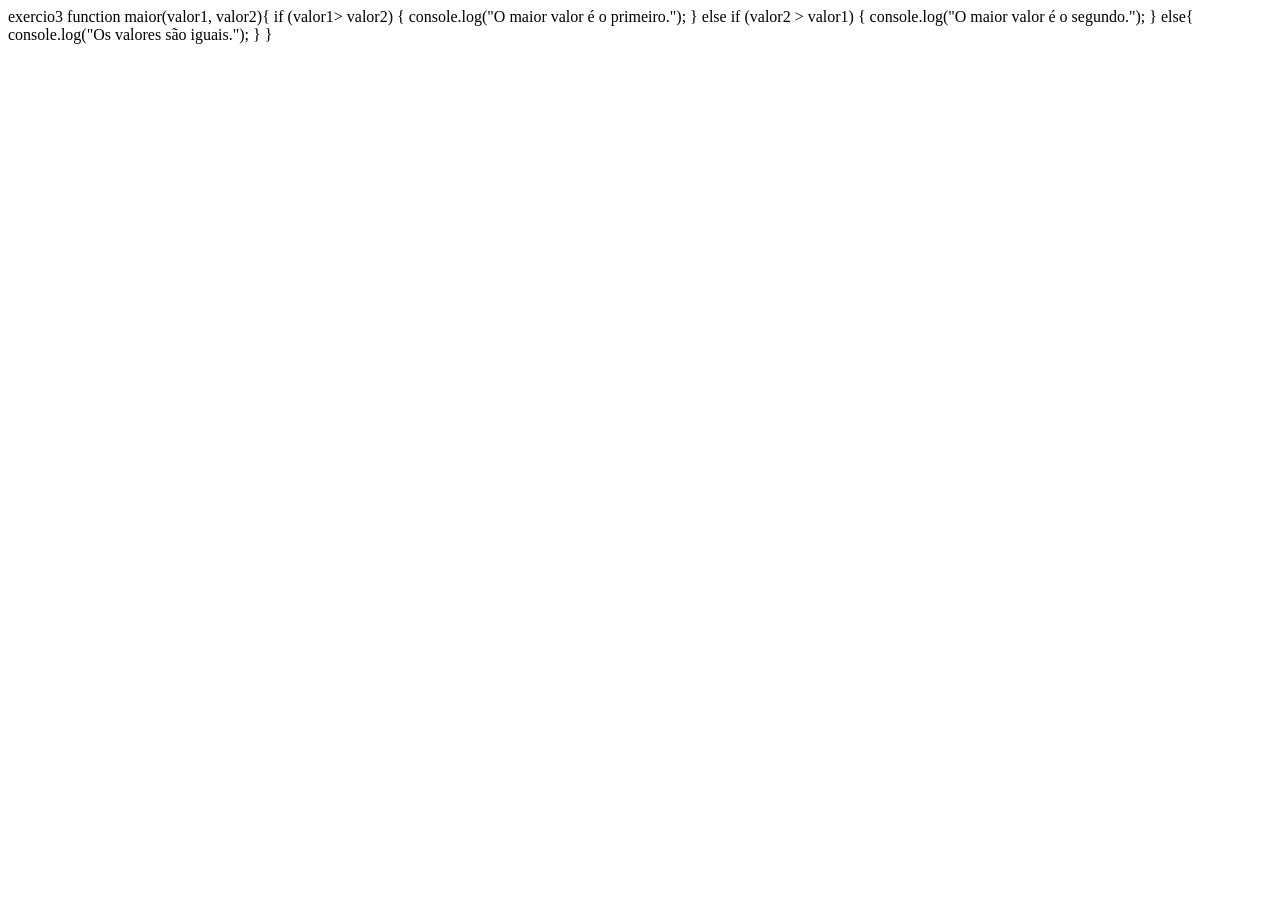
<file: 03-aula/index.html>
<!DOCTYPE html>
<html lang="en">
<head>
    <meta charset="UTF-8">
    <meta name="viewport" content="width=device-width, initial-scale=1.0">
    <title>Document</title>
</head>
<body>
    



    <script src="script.js"></script>
</body>
</html>



exercio3
function maior(valor1, valor2){
    if (valor1> valor2) {
        console.log("O maior valor é o primeiro.");
    }
    else if (valor2 > valor1) {
        console.log("O maior valor é o segundo.");
}
else{
    console.log("Os valores são iguais.");
    }
}
</file>
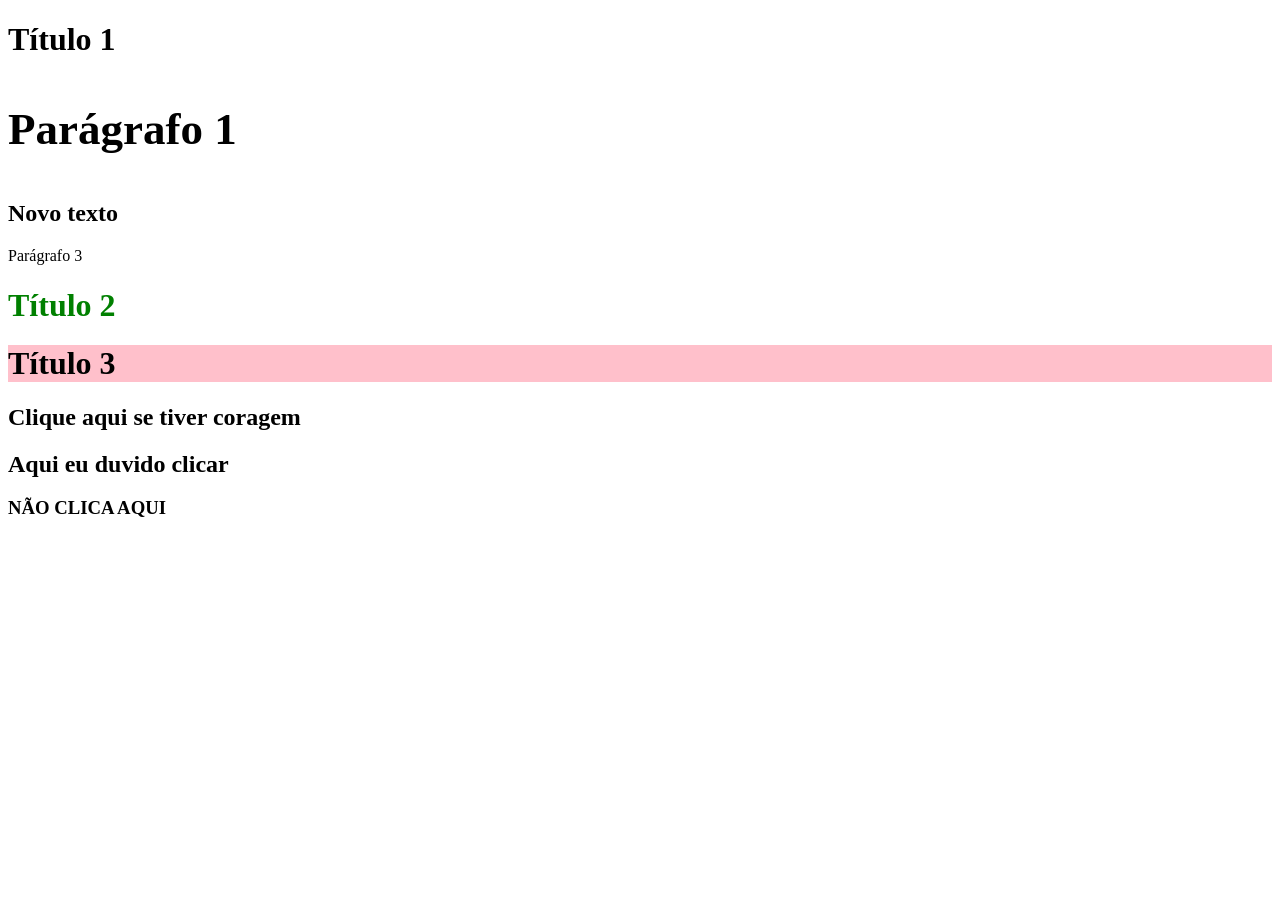
<file: 06-aula/index.html>
<!DOCTYPE html>
<html lang="en">
  <head>
    <meta charset="UTF-8" />
    <meta name="viewport" content="width=device-width, initial-scale=1.0" />
    <title>Document</title>
  </head>
  <body>
    <h1>Título 1</h1>

    <p class="para">Parágrafo 1</p>

    <p class="para" id="p3">Parágrafo 2</p>

    <p>Parágrafo 3</p>

    <h1>Título 2</h1>
    <h1 class="para">Título 3</h1>

     <!-- ativando funções via evento onclick -->

    <h2 onclick="alert('ele clicou mesmo')">Clique aqui se tiver coragem</h2>

    <!-- ativamdo funções via evento onclick pelo código javascript -->
    <h2 ondblclick="cliquei()">Aqui eu duvido clicar </h2>

    <h3 onmouseenter="alert(this)">NÃO CLICA AQUI</h3>
    <!-- <script src="script.js"></script> -->
    <script src="documento.js"></script>
  </body>
</html>
</file>
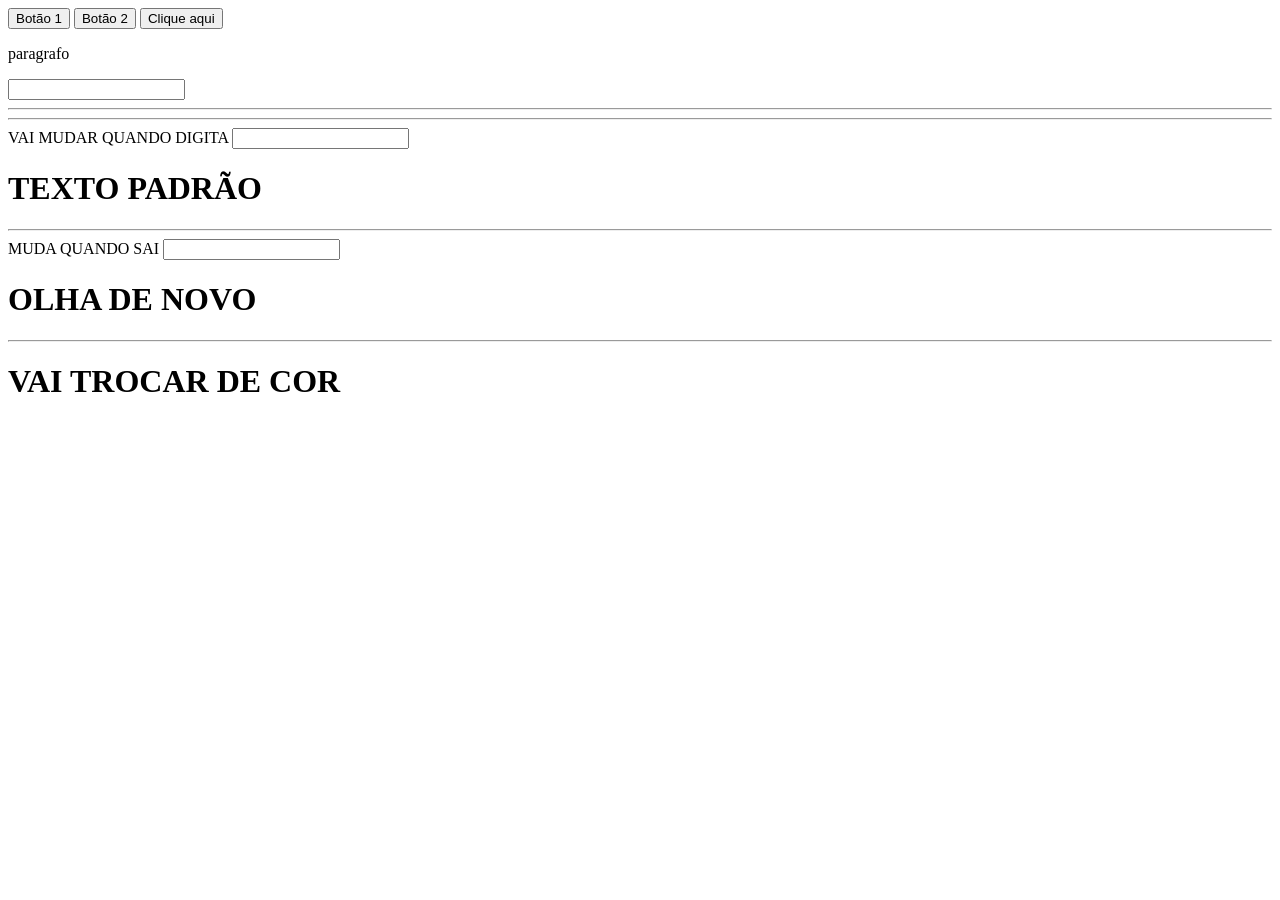
<file: 07-aula/index.html>
<!DOCTYPE html>
<html lang="en">
<head>
    <meta charset="UTF-8">
    <meta name="viewport" content="width=device-width, initial-scale=1.0">
    <title>Document</title>
</head>
<body>
    <!-- This = elemento qye chamou a função -->
    <button onclick="quemMeChamou(this)" class="btn" id="b1">
        Botão 1
    </button>
    <button onclick="quemMeChamou(this)" class="btn" id="b2">
         Botão 2
    </button>
    <button onclick="quemMeChamou(this)" class="btn" id="b3">Clique aqui
    </button>
    
    <p onclick="quemMeChamou(this)" name="barabere">
        paragrafo
    </p>
     <input type="text" name="teste" oninput="quemMeChamou(this)">

     <hr>
     <hr>

     VAI MUDAR QUANDO DIGITA
     <input type="text" oninput="trocaTexto(this)">
     <h1 id="textoPraTrocar">TEXTO PADRÃO</h1>
    
     <hr>
     
     MUDA QUANDO SAI
     <input type="text" onchange="troca(this)">

     <h1 id="textoOutro">OLHA DE NOVO</h1>


     <hr>

     <h1 onmouseover="corVermelho(this)"
     onmouseout="corAzul(this)">VAI TROCAR DE COR</h1>


























    <!-- <script src="script.js"></script> -->
     <script src="interacao.js"></script>
</body>
</html>
</file>
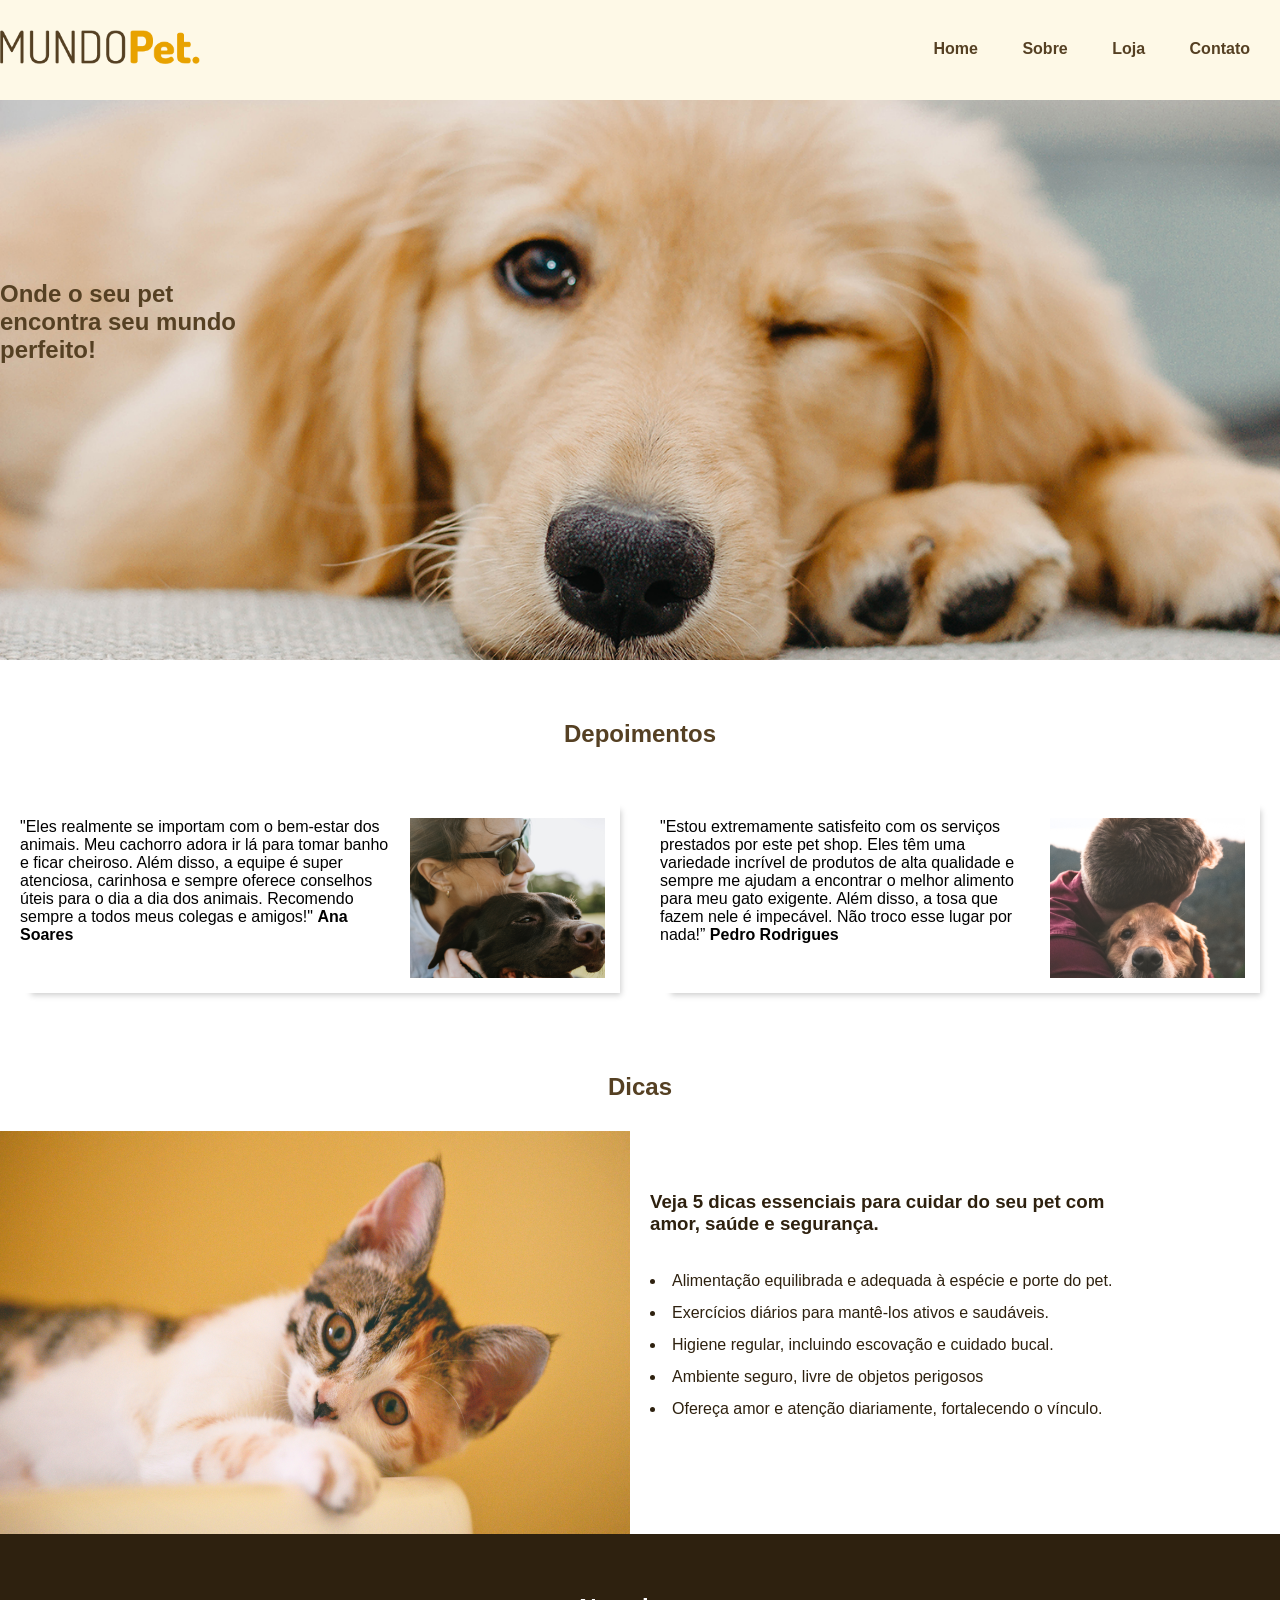
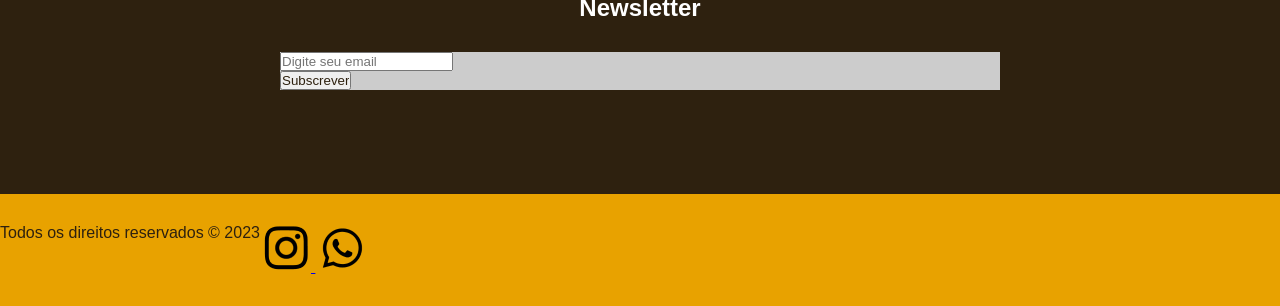
<file: exercicio senai play/index.html>
<html lang="pt-br"><head>
	<meta charset="utf-8">
	<meta name="viewport" content="width=device-width, initial-scale=1">
	<title>Mundo Pet</title>
	<link rel="icon" type="image/x-icon" href="imagens/17430177736538bff14fc10e (1)/imagens-aua4/favicon.png">
    <link rel="stylesheet" href="pet.css">
</head>
<body>
	<header>
		<a href="index.html">
			<img src="imagens/17430177736538bff14fc10e (1)/imagens-aua4/img-logo.png" alt="Logo Mundo Pet" title="Mundo Pet" width="200">
		</a>
		<nav id="menu-principal" ><!-- essa é a tag nav, que define uma navegação do site -->
			<ul>
				<li><a href="index.html">Home</a></li>
				<li><a href="sobre.html">Sobre</a></li>
				<li><a href="loja.html">Loja</a></li>
				<li><a href="contato.html">Contato</a></li>
			</ul>
		</nav>
	</header>

	<section id="banner">
		<h1>Onde o seu pet encontra seu mundo perfeito!</h1>
	</section> 

	<section id="depoimentos">
		<h1>Depoimentos</h1>
		<div class="box-depoimento">
			<p>"Eles realmente se importam com o bem-estar dos animais. Meu cachorro adora ir lá para tomar banho e ficar cheiroso. Além disso, a equipe é super atenciosa, carinhosa e sempre oferece conselhos úteis para o dia a dia dos animais. Recomendo sempre a todos meus colegas e amigos!" <span>Ana Soares</span></p>
			<img src="imagens/17430177736538bff14fc10e (1)/imagens-aua4/img-depoimento-ana.png" alt="Ana e seu cão">
		</div>
		<div class="box-depoimento">
			<p>"Estou extremamente satisfeito com os serviços prestados por este pet shop. Eles têm uma variedade incrível de produtos de alta qualidade e sempre me ajudam a encontrar o melhor alimento para meu gato exigente. Além disso, a tosa que fazem nele é impecável. Não troco esse lugar por nada!” <span>Pedro Rodrigues</span></p>
			<img src="imagens/17430177736538bff14fc10e (1)/imagens-aua4/img-depoimento-pedro.png" alt="Pedro e seu cão">
		</div>
	</section><!-- Fechamento da tag Section depoimentos -->

	<section id="dicas">
		<h1>Dicas</h1>
		<div id="box-dicas-imagem">
			<img src="imagens/17430177736538bff14fc10e (1)/imagens-aua4/img-dicas.png" alt="Gatinho">
		</div>
		<div id="box-dicas-texto">
			<h3>Veja 5 dicas essenciais para cuidar do seu pet com amor, saúde e segurança.</h3>
			<ul>
				<li>Alimentação equilibrada e adequada à espécie e porte do pet. </li>
				<li>Exercícios diários para mantê-los ativos e saudáveis. </li>
				<li>Higiene regular, incluindo escovação e cuidado bucal.</li>
				<li>Ambiente seguro, livre de objetos perigosos</li>
				<li>Ofereça amor e atenção diariamente, fortalecendo o vínculo.</li>
			</ul>
		</div>
	</section><!-- Fechamento da tag Section DICAS -->

	<section id="newsletter">
		<h1>Newsletter</h1>
		<form>
			<input type="email" name="email" placeholder="Digite seu email">
			<input type="submit" name="enviar" value="Subscrever">
		</form>
	</section>

	<footer>
		<p>Todos os direitos reservados © 2023</p>
		<div>
			<a href="https://www.instagram.com/" target="_blank">
				<img src="imagens/17430177736538bff14fc10e (1)/imagens-aua4/icon-instagram.png" alt="Mídia social instagram MundoPet">
			</a>
			<a href="https://wa.me/5533988776655" target="_blank">
				<img src="imagens/17430177736538bff14fc10e (1)/imagens-aua4/icon-whatsapp.png" alt="Fale conosco pelo whatsapp">
			</a>
		</div>
	</footer>

</body></html>
</file>
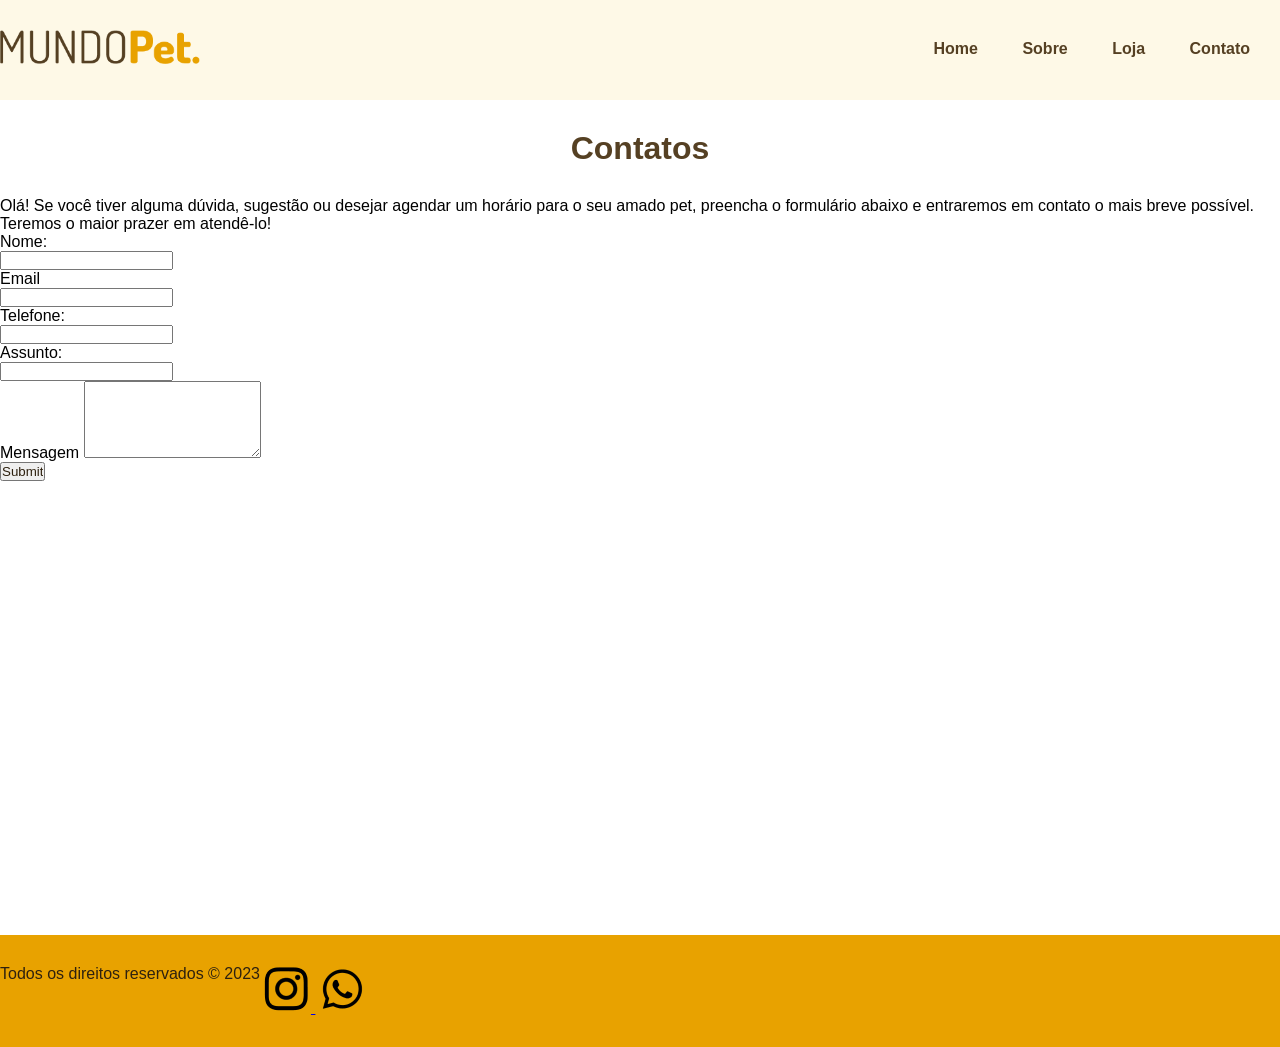
<file: exercicio senai play/contato.html>
<!DOCTYPE html>
<html lang="pt-br">
<head>
    <meta charset="UTF-8">
    <meta name="viewport" content="width=device-width, initial-scale=1.0">
    <title>Mundo Pet - Sobre</title>
   <link rel="icon" type="image/x-icon" href="imagens/17430177736538bff14fc10e (1)/imagens-aua4/favicon.png">
   <link rel="stylesheet" href="pet.css">
</head>
<body>
   <body>
	<header>
		<a href="index.html">
			<img src="imagens/17430177736538bff14fc10e (1)/imagens-aua4/img-logo.png" alt="Logo Mundo Pet" title="Mundo Pet" width="200">
		</a>
		<nav id="menu-principal">
			<ul>
				<li><a href="index.html">Home</a></li>
				<li><a href="sobre.html">Sobre</a></li>
				<li><a href="loja.html">Loja</a></li>
				<li><a href="contato.html">Contato</a></li>
			</ul>
		</nav>
	</header>
	<main>
		<h1>Contatos</h1>
		<p>Olá! Se você tiver alguma dúvida, sugestão ou desejar agendar um horário para o seu amado pet, preencha o formulário abaixo e entraremos em contato o mais breve possível. Teremos o maior prazer em atendê-lo!</p>
		<form action="">
			<label for="nome">Nome:</label>
			<input type="text" name="nome" required="" id="nome">

			<label for="email">Email</label>
			<input type="email" name="email" required="" id="email">

			<label for="tel">Telefone:</label>
			<input type="tel" name="telefone" required="" id="tel">

			<label for="assunto">Assunto:</label>
			<input type="text" name="assunto" required="" id="assunto">

			<label for="mensagem">Mensagem</label>
			<textarea rows="5" id="mensagem" name="mensagem" required=""></textarea>

			<input type="submit" name="enviar">
		</form>

		<div id="mapa">
			<iframe src="https://www.google.com/maps/embed?pb=!1m18!1m12!1m3!1d3657.281214423347!2d-46.64159112430107!3d-23.558341561482003!2m3!1f0!2f0!3f0!3m2!1i1024!2i768!4f13.1!3m3!1m2!1s0x94ce59af756e6a45%3A0xd3cbd913cfdaeb2f!2sR.%20Condessa%20de%20S%C3%A3o%20Joaquim%20-%20Bela%20Vista%2C%20S%C3%A3o%20Paulo%20-%20SP%2C%2001320-000!5e0!3m2!1spt-BR!2sbr!4v1691612355852!5m2!1spt-BR!2sbr" width="100%" height="450" style="border:0;" allowfullscreen="" loading="lazy" referrerpolicy="no-referrer-when-downgrade"></iframe>
		</div>

	</main>

	<footer>
		<p>Todos os direitos reservados © 2023</p>
		<div>
			<a href="https://www.instagram.com/" target="_blank">
				<img src="imagens/17430177736538bff14fc10e (1)/imagens-aua4/icon-instagram.png" alt="Mídia social instagram MundoPet">
			</a>
			<a href="https://wa.me/5533988776655" target="_blank">
				<img src="imagens/17430177736538bff14fc10e (1)/imagens-aua4/icon-whatsapp.png" alt="Fale conosco pelo whatsapp">
			</a>
		</div>
	</footer>

</body>
</body>
</html>
</file>
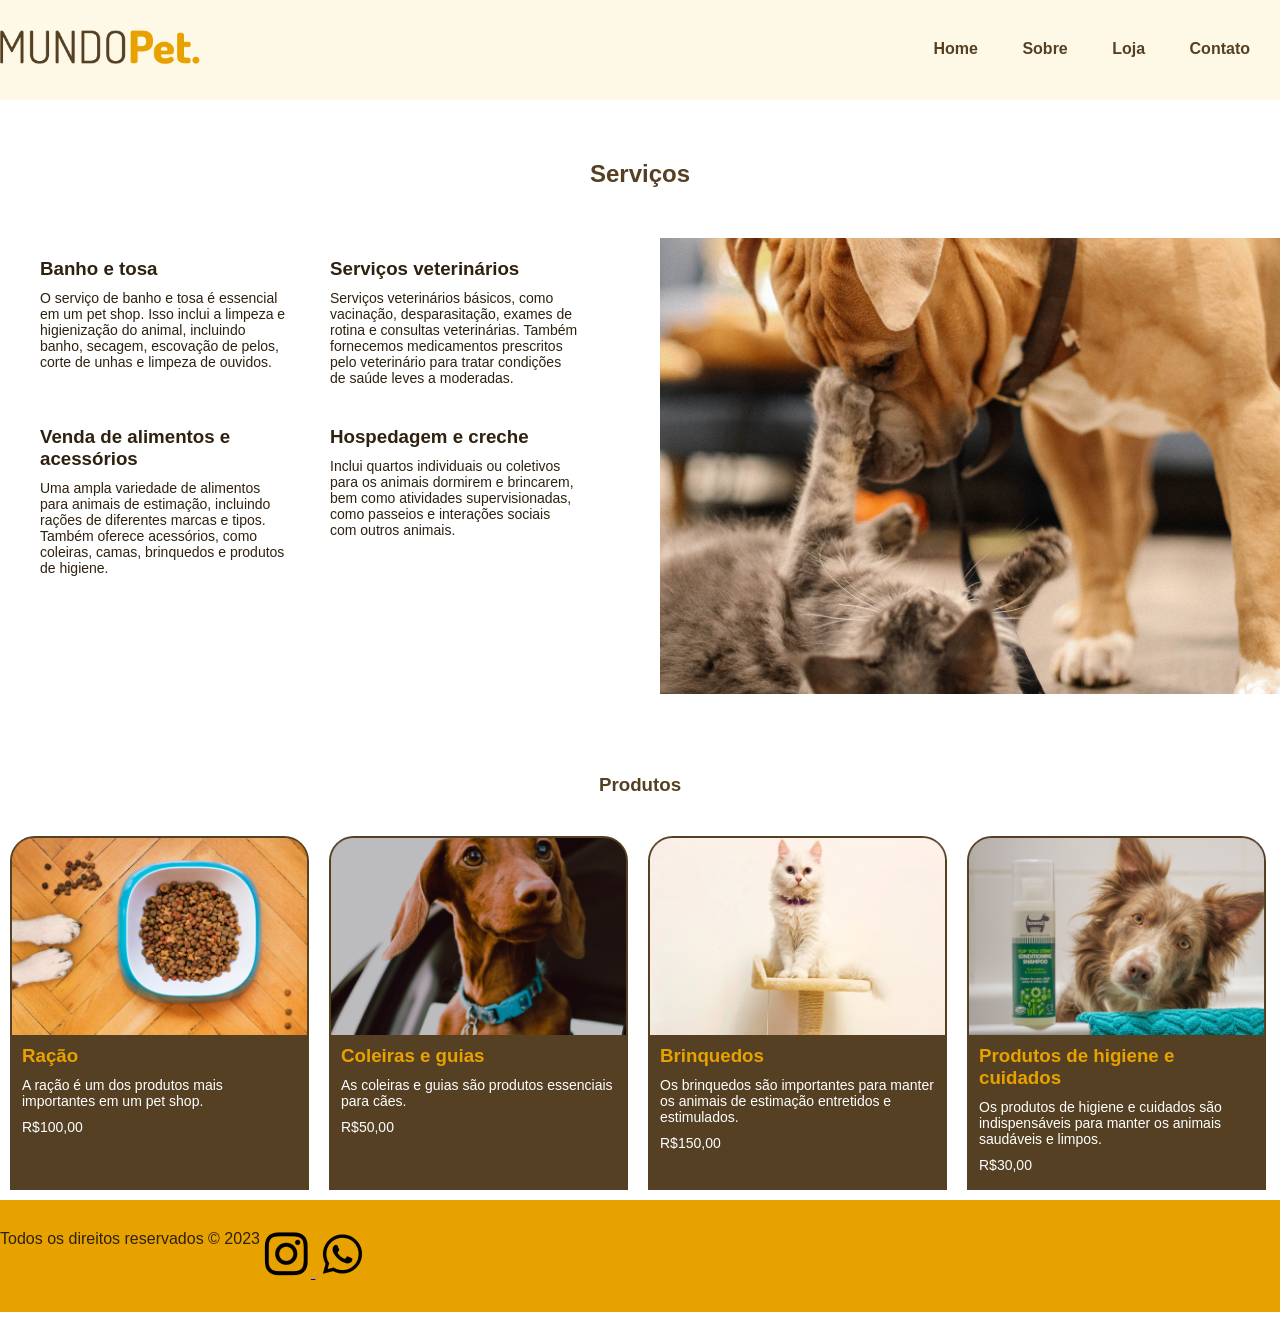
<file: exercicio senai play/loja.html>
<html lang="pt-br"><head>
	<meta charset="utf-8">
	<meta name="viewport" content="width=device-width, initial-scale=1">
	<title>Mundo Pet - Loja</title>
	<link rel="icon" type="image/x-icon" href="imagens/17430177736538bff14fc10e (1)/imagens-aua4/favicon.png">
    <link rel="stylesheet" href="pet.css">
</head>
<body>
	<header>
		<a href="index.html">
			<img src="imagens/17430177736538bff14fc10e (1)/imagens-aua4/img-logo.png" alt="Logo Mundo Pet" title="Mundo Pet" width="200">
		</a>
		<nav id="menu-principal">
			<ul>
				<li><a href="index.html">Home</a></li>
				<li><a href="sobre.html">Sobre</a></li>
				<li><a href="loja.html">Loja</a></li>
				<li><a href="contato.html">Contato</a></li>
			</ul>
		</nav>
	</header>

	
        <main>
    	<section id="servico">
    		<div class="container">
    		<h1>Serviços</h1>
	    		<div class="box-servico">
	    			<div class="item-servico">
	    				<h3>Banho e tosa</h3>
	    				<p>O serviço de banho e tosa é essencial em um pet shop. Isso inclui a limpeza e higienização do animal, incluindo banho, secagem, escovação de pelos, corte de unhas e limpeza de ouvidos.</p>
	    			</div>
	    			<div class="item-servico">
	    				<h3>Serviços veterinários</h3>
	    				<p>Serviços veterinários básicos, como vacinação, desparasitação, exames de rotina e consultas veterinárias. Também fornecemos medicamentos prescritos pelo veterinário para tratar condições de saúde leves a moderadas.</p>
	    			</div>
	    			<div class="item-servico">
	    				<h3>Venda de alimentos e acessórios</h3>
	    				<p>Uma ampla variedade de alimentos para animais de estimação, incluindo rações de diferentes marcas e tipos. Também oferece acessórios, como coleiras, camas, brinquedos e produtos de higiene. </p>
	    			</div>
	    			<div class="item-servico">
	    				<h3>Hospedagem e creche</h3>
	    				<p>Inclui quartos individuais ou coletivos para os animais dormirem e brincarem, bem como atividades supervisionadas, como passeios e interações sociais com outros animais.
                        </p>
	    			</div>
    			</div>
    		</div>
            <div class="box-servico">
                <img src="imagens/17430177736538bff14fc10e (1)/imagens-aua4/servicos.jpg" alt="">
            </div>
    <section id="produtos">
        <h1>Produtos</h1>
		<div class="item-produto">
			<img src="imagens/17430177736538bff14fc10e (1)/imagens-aua4/produto-racao.png" alt="Ração para cães">
			<h3>Ração</h3>
			<p>A ração é um dos produtos mais importantes em um pet shop. </p>
			<p>R$100,00</p>
		</div>
		<div class="item-produto">
			<img src="imagens/17430177736538bff14fc10e (1)/imagens-aua4/produto-coleira.png" alt="Coleira">
			<h3>Coleiras e guias</h3>
			<p>As coleiras e guias são produtos essenciais para cães.</p>
			<p>R$50,00</p>
		</div>
		<div class="item-produto">
			<img src="imagens/17430177736538bff14fc10e (1)/imagens-aua4/produto-brinquedo.png" alt="Brinquedos para animais de estimação">
			<h3>Brinquedos</h3>
			<p>Os brinquedos são importantes para manter os animais de estimação entretidos e estimulados.</p>
			<p>R$150,00</p>
		</div>
		<div class="item-produto">
			<img src="imagens/17430177736538bff14fc10e (1)/imagens-aua4/produto-banho.png">
			<h3>Produtos de higiene e cuidados</h3>
			<p>Os produtos de higiene e cuidados são indispensáveis para manter os animais saudáveis e limpos.</p>
			<p>R$30,00</p>
		</div>
	</section>


	<footer>
		<p>Todos os direitos reservados © 2023</p>
		<div>
			<a href="https://www.instagram.com/" target="_blank">
				<img src="imagens/17430177736538bff14fc10e (1)/imagens-aua4/icon-instagram.png" alt="Mídia social instagram MundoPet">
			</a>
			<a href="https://wa.me/5533988776655" target="_blank">
				<img src="imagens/17430177736538bff14fc10e (1)/imagens-aua4/icon-whatsapp.png" alt="Fale conosco pelo whatsapp">
			</a>
		</div>
	</footer>

</body></html>
</file>
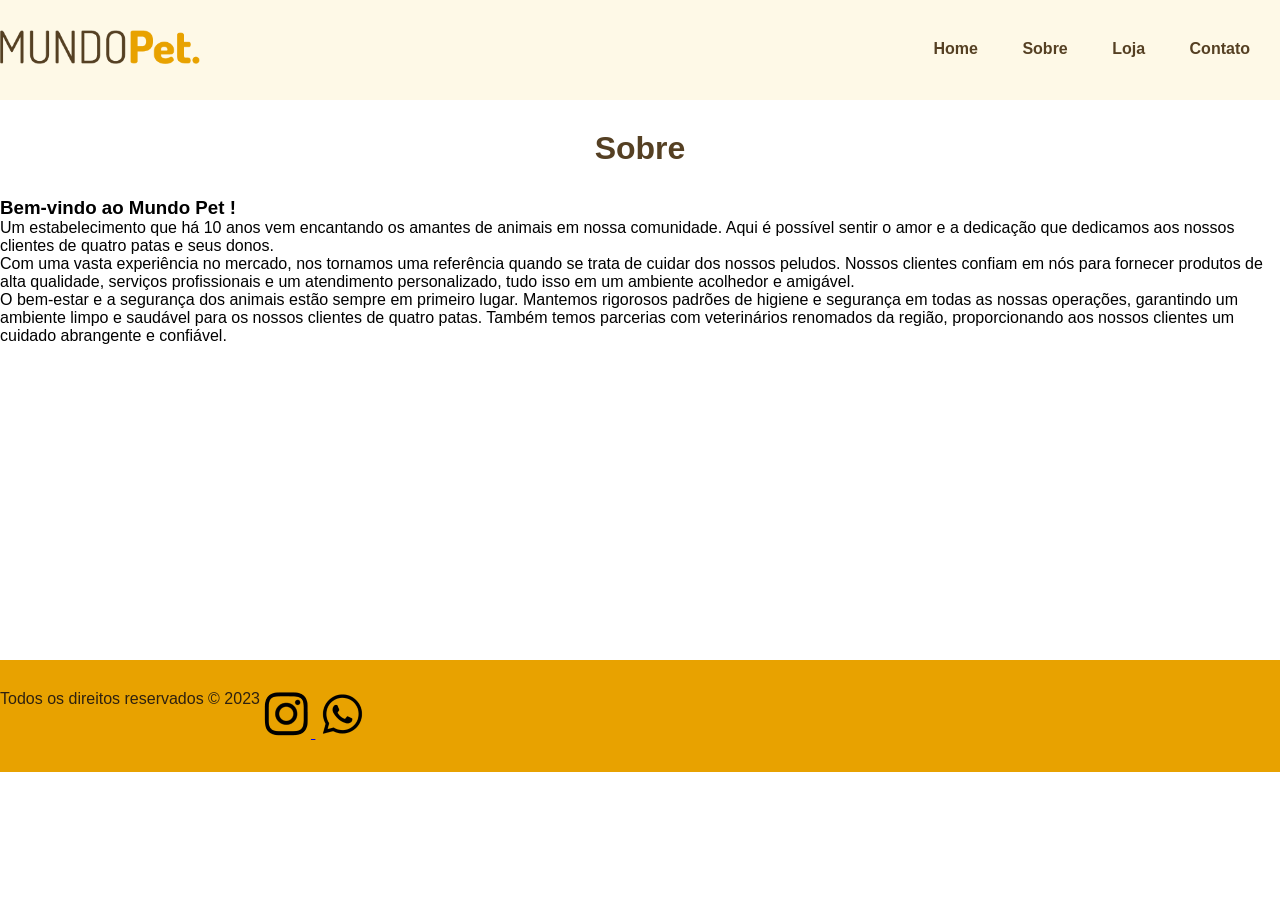
<file: exercicio senai play/sobre.html>
<html lang="pt-br"><head>
	<meta charset="utf-8">
	<meta name="viewport" content="width=device-width, initial-scale=1">
	<title>Mundo Pet - Sobre</title>
	<link rel="icon" type="image/x-icon" href="imagens/17430177736538bff14fc10e (1)/imagens-aua4/favicon.png">
    <link rel="stylesheet" href="pet.css">
</head>
<body>
	<header>
		<a href="index.html">
			<img src="imagens/17430177736538bff14fc10e (1)/imagens-aua4/img-logo.png" alt="Logo Mundo Pet" title="Mundo Pet" width="200">
		</a>
		<nav id="menu-principal">
			<ul>
				<li><a href="index.html">Home</a></li>
				<li><a href="sobre.html">Sobre</a></li>
				<li><a href="loja.html">Loja</a></li>
				<li><a href="contato.html">Contato</a></li>
			</ul>
		</nav>
	</header>

	<main>
		<h1>Sobre</h1>
		<div id="texto">
			<h3>Bem-vindo ao Mundo Pet !</h3>
			<p>Um estabelecimento que há 10 anos vem encantando os amantes de animais em nossa comunidade. Aqui é possível sentir o amor e a dedicação que dedicamos aos nossos clientes de quatro patas e seus donos.</p>

			<p>Com uma vasta experiência no mercado, nos tornamos uma referência quando se trata de cuidar dos nossos peludos. Nossos clientes confiam em nós para fornecer produtos de alta qualidade, serviços profissionais e um atendimento personalizado, tudo isso em um ambiente acolhedor e amigável.</p>

			<p>O bem-estar e a segurança dos animais estão sempre em primeiro lugar. Mantemos rigorosos padrões de higiene e segurança em todas as nossas operações, garantindo um ambiente limpo e saudável para os nossos clientes de quatro patas. Também temos parcerias com veterinários renomados da região, proporcionando aos nossos clientes um cuidado abrangente e confiável.</p>
		</div>
		<div id="video">
			<iframe width="560" height="315" src="https://www.youtube.com/embed/fM6pdUG91aE" title="YouTube video player" frameborder="0" allow="accelerometer; autoplay; clipboard-write; encrypted-media; gyroscope; picture-in-picture; web-share" allowfullscreen=""></iframe>
			
			<!-- <video width="600" controls autoplay muted>
				<source src="videos/video-sobre.mp4" type="video/mp4">
				<source src="videos/video-sobre.webm" type="video/webm">
				<p>Este navegador não suporta o vídeo.</p>
			</video> -->
		</div>
	</main>

	<footer>
		<p>Todos os direitos reservados © 2023</p>
		<div>
			<a href="https://www.instagram.com/" target="_blank">
				<img src="imagens/17430177736538bff14fc10e (1)/imagens-aua4/icon-instagram.png" alt="Mídia social instagram MundoPet">
			</a>
			<a href="https://wa.me/5533988776655" target="_blank">
				<img src="imagens/17430177736538bff14fc10e (1)/imagens-aua4/icon-whatsapp.png" alt="Fale conosco pelo whatsapp">
			</a>
		</div>
	</footer>

</body></html>
</file>
<file: exercicio senai play/pet.css>
*{
	margin: 0;
	padding: 0;
	font-family: 'Nunito Sans', sans-serif;
}
/*--------------------------- HEADER ----------------------------*/
header{
	background-color:#FEF9E7;
	width: 100%;
    min-height: 40px;
}
header, section, footer{
	padding: 30px 0;
}
.container{
	width: 1280px;
	margin: 0 auto;
}
#logo{
	float: left;
}
/*--------------------------- MENU ----------------------------*/
#menu-principal{
	float: right;
	margin-top: 10px;
}
#menu-principal ul li{
	display: inline;
	margin-right: 20px;
}
#menu-principal ul li a{
	color: #554023 ;
	font-weight: bold;
	text-decoration: none;
	padding:5px 10px;/* usado para dar distância entre a borda e o texto e tamanho */
}
#menu-principal ul li a:hover {
	transition: all
;
	border-bottom: 1px #554023 solid;
/*	transition: all 0.3s ease ;*/
}
/*--------------------------- TEXTO ----------------------------*/
h1{
 text-align: center;
 color:#554023 ;
 margin-top: 30px;
 margin-bottom: 30px;
}

/*--------------------------- BANNER ----------------------------*/
#banner{
	width: 100%;
	height: 500px;
	background-image:url("imagens/17430177736538bff14fc10e (1)/imagens-aua4/img-banner.jpg");
	background-color:  #ccc;
	background-size: cover;
	background-repeat: no-repeat;
	background-position: center center;

}
#banner h1{
	text-align: left;
	width: 250px;
	margin-top: 150px;
}


/*--------------------------- SAIBA MAIS ----------------------------*/
#saiba-mais{
	background-color: #E8A200;
	color: #2E210F;
	min-height: 100px ;
	padding: 100px 0;
}
#saiba-mais p{
	font-size: 20px;
	font-weight: bold;
	text-align: center;
	width: 700px;
	margin: auto;
}
#saiba-mais a{
	font-size: 18px;
	font-weight: bold;
	color: #2E210F ;
	text-decoration: none;
	text-align: center;
	padding:10px 30px;
	border: solid 2px #2E210F ;
	border-radius: 30px;
	margin: 30px auto 0 auto;
	width: 90px;
	display: block;
}
#saiba-mais a:hover{
	color: #E8A200 ;
	background-color: #2E210F;
	transition: all linear 0.3s;
}

/*--------------------------- DEPOIMENTOS ----------------------------*/
#depoimento{
 color: black;
}
.box-depoimento{
	width: 600px;
	height: 155px;
	float: left;
	margin:20px;
	padding: 20px 0;
/*	background-color: #ccc;*/
	box-shadow: 6px 7px 6px -5px #ccc;
	-webkit-box-shadow: 6px 7px 6px -5px #ccc;
	-moz-box-shadow: 6px 7px 6px -5px #ccc;
}
.box-depoimento p, .box-depoimento img{
	float: left;
}
.box-depoimento p{
	width: 370px;
	margin-right: 20px;
/*	vertical-align: bottom;*/

}
.box-depoimento p span{
	font-weight: bold;
}

/*--------------------------- DICAS ----------------------------*/
#dicas{
	clear: both;
}
#box-dicas-imagem{
	float: left;
	width: 630px;
}
#box-dicas-texto{
	float: left;
	width: 500px;
	margin-left: 20px;
	margin-top: 60px;
}
#dicas h3{
	color:#2E210F ;
	margin-bottom: 30px;

}
#dicas ul{
	list-style-position: inside;
}
#dicas li{
	color:#2E210F ;
	line-height: 2em;
	
}
/*--------------------------- NEWSLETTER ----------------------------*/
#newsletter{
	clear: both;
	height: 200px;
	background-color: #2E210F;

}
#newsletter h1{
	color: #fff;
}
#newsletter form{
	width: 720px;
	background-color: #ccc;
	margin: auto;
}
#campo{
	width: 500px;
	padding: 12px;
	border: solid 1px #fff  ;
	margin: auto;
	float: left;
}
#campo:focus{
	outline: none;
	border: solid 1px #E8A200  ;
}
#botao{
	float: left;
	padding:11px 30px 10px 30px;
	border: solid 2px #E8A200;
	background-color: #E8A200;
	color: #fff;
	font-size: 14px;
	font-weight: bold;	
}
#botao:hover{
	border: solid 2px #E8A200;
	background-color: #fff;
	color: #E8A200;
	transition: linear 0.5s;
}


/*--------------------------- FOOTER ----------------------------*/
footer{
	background-color:#E8A200;
	width: 100%;
	min-height: 40px;
	clear: both;
}
footer p{
	float: left;
	color: #2E210F;
}
#midias-sociais{
	float: right;
}
#midias-sociais img:hover{
	transform: rotate(15deg);/*  */
	transition: all 0.3s;
}







/*************************PÁGINA PRODUTOS****************************/
/*------------------SERVIÇOS---------------------*/
.box-servico{
	width: 600px;
	margin: 20px;
	float: left;
/*	background-color: #ccc;*/
}
.item-servico{
	width: 250px ;
	float: left;
	margin: 20px;
	color: #2E210F;
}
.item-servico p{
	font-size: 14px;
	margin-top: 10px;
	}

/*------------------PRODUTOS---------------------*/
#produtos{
	clear: both;
}
.item-produto{
	width: 295px;
	min-height: 350px;
	margin: 10px;
	float: left;
	border: 2px solid #554023 ;
	background-color: #554023;
	color: #fff;
	border-top-left-radius: 25px;
	border-top-right-radius: 25px;
}
.item-produto img{
	width: 100%;
}
.item-produto h3, .item-produto p{
	margin: 10px;
}
.item-produto h3{
	color:#E8A200 ;
}
.item-produto p{
	font-size: 14px;
}
.preco{
	font-weight: bold;
}


/*************************PÁGINA CONTATOS****************************/
#contato p{
	width: 800px;
	text-align: center;
	margin: auto;
	margin-bottom: 30px;
}
#formulario{
	width: 550px;
	margin: auto;
	padding: 30px;
}
#formulario label, input{
	display: block;
	color: #2E210F ;
}
#formulario label{
	margin-top: 20px;
	font-weight: bold;
}
#formulario input, #formulario textarea{
	width: 90%;
}
#formulario input, #formulario textarea{
	padding: 5px;
}

#formulario #enviar{
	width: 150px;
	padding: 6px 30px;
	font-size: 18px;
	font-weight: bold;
	color: #2E210F ;
	border: solid 2px #2E210F ;
	border-radius: 30px;
	background-color: #E8A200;
	cursor: pointer;
	float: right;
	margin-top:20px ;
	margin-right: 40px;

}
#formulario #enviar:hover{
	color: #E8A200 ;
	background-color: #2E210F;
	transition: all linear 0.3s;
	margin-top: 50px;
}
	






/*************************SOBRE****************************/
#sobre{
		padding: 0;
}
#sobre .texto{
	width: 500px;
	height: 200px ;
	float: left;
	margin-right: 20px;
}
#sobre p{
	margin-top: 10px;
}
#video{
	float: left;
}
#video-bg{

	clear: both;
}
.marrom{
	color:#554023 ;
}
.amarelo{
	color:  #E8A200 ;
}
</file>
